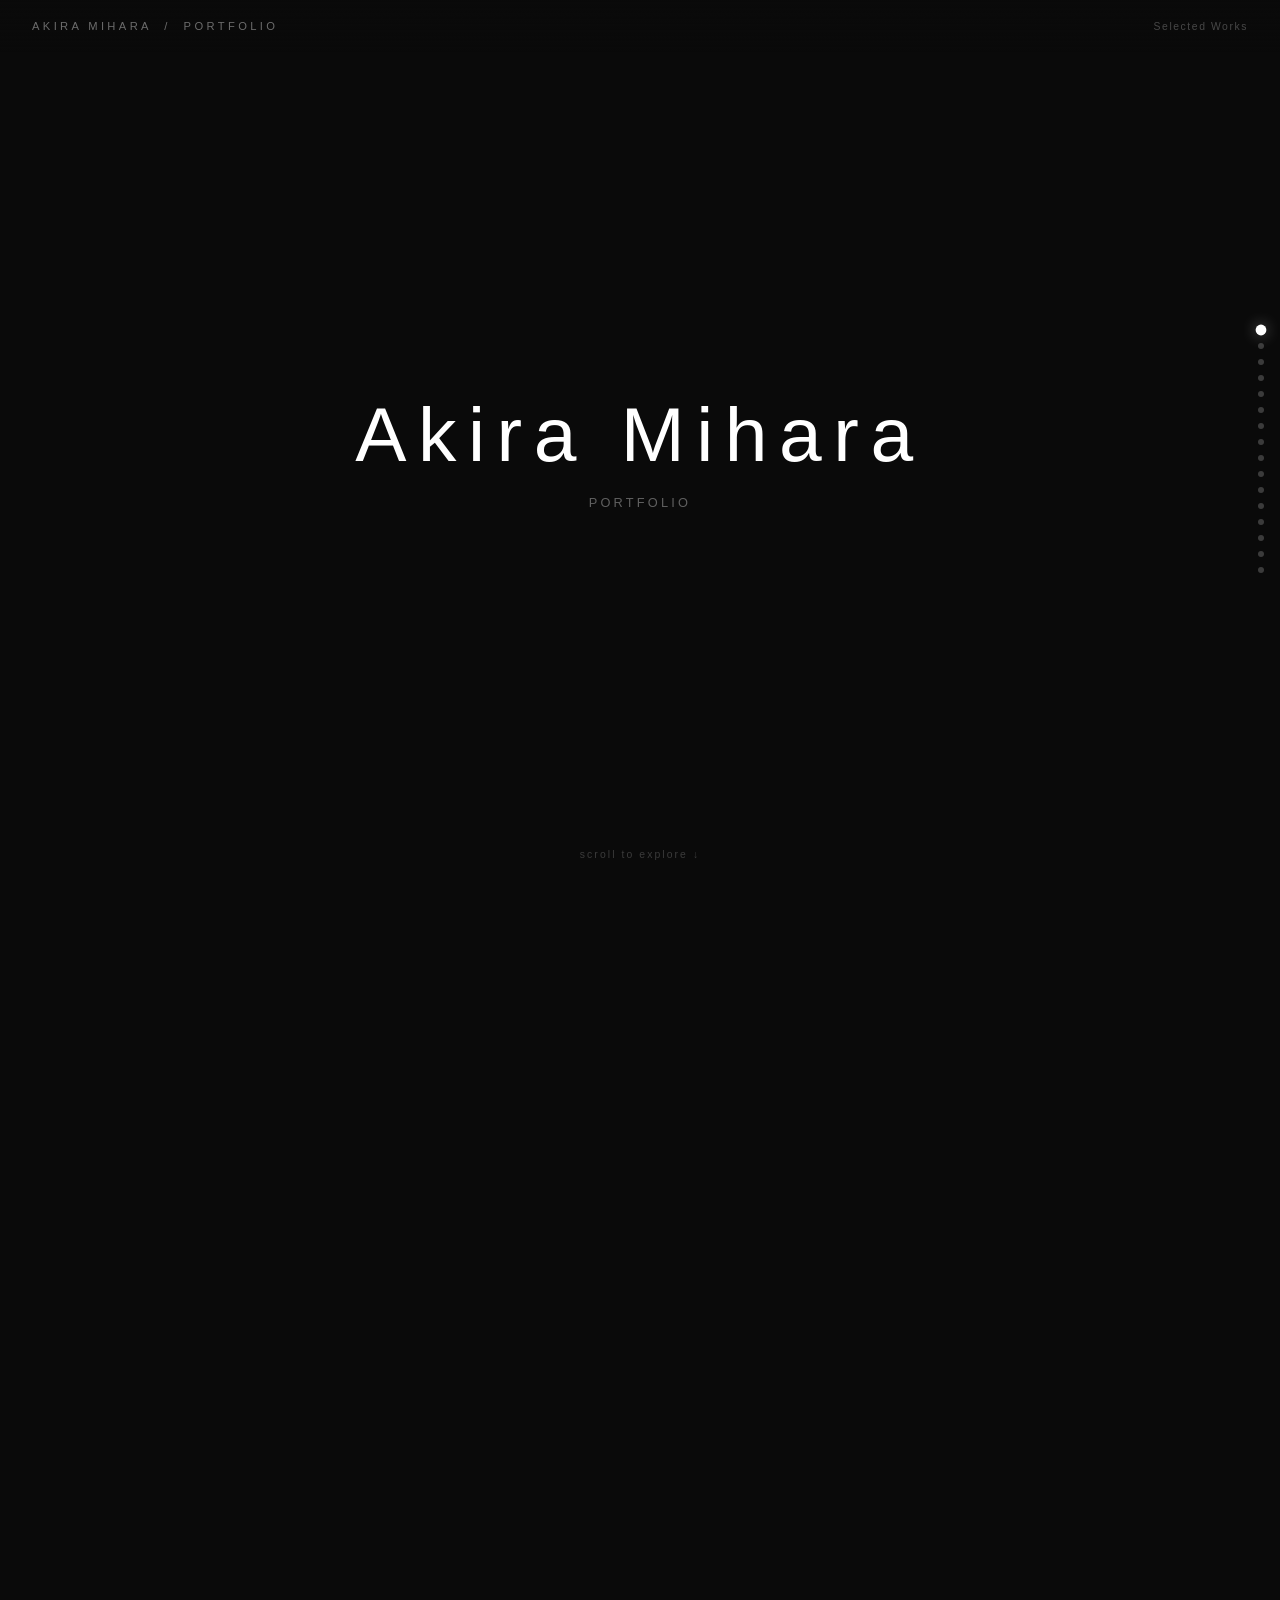
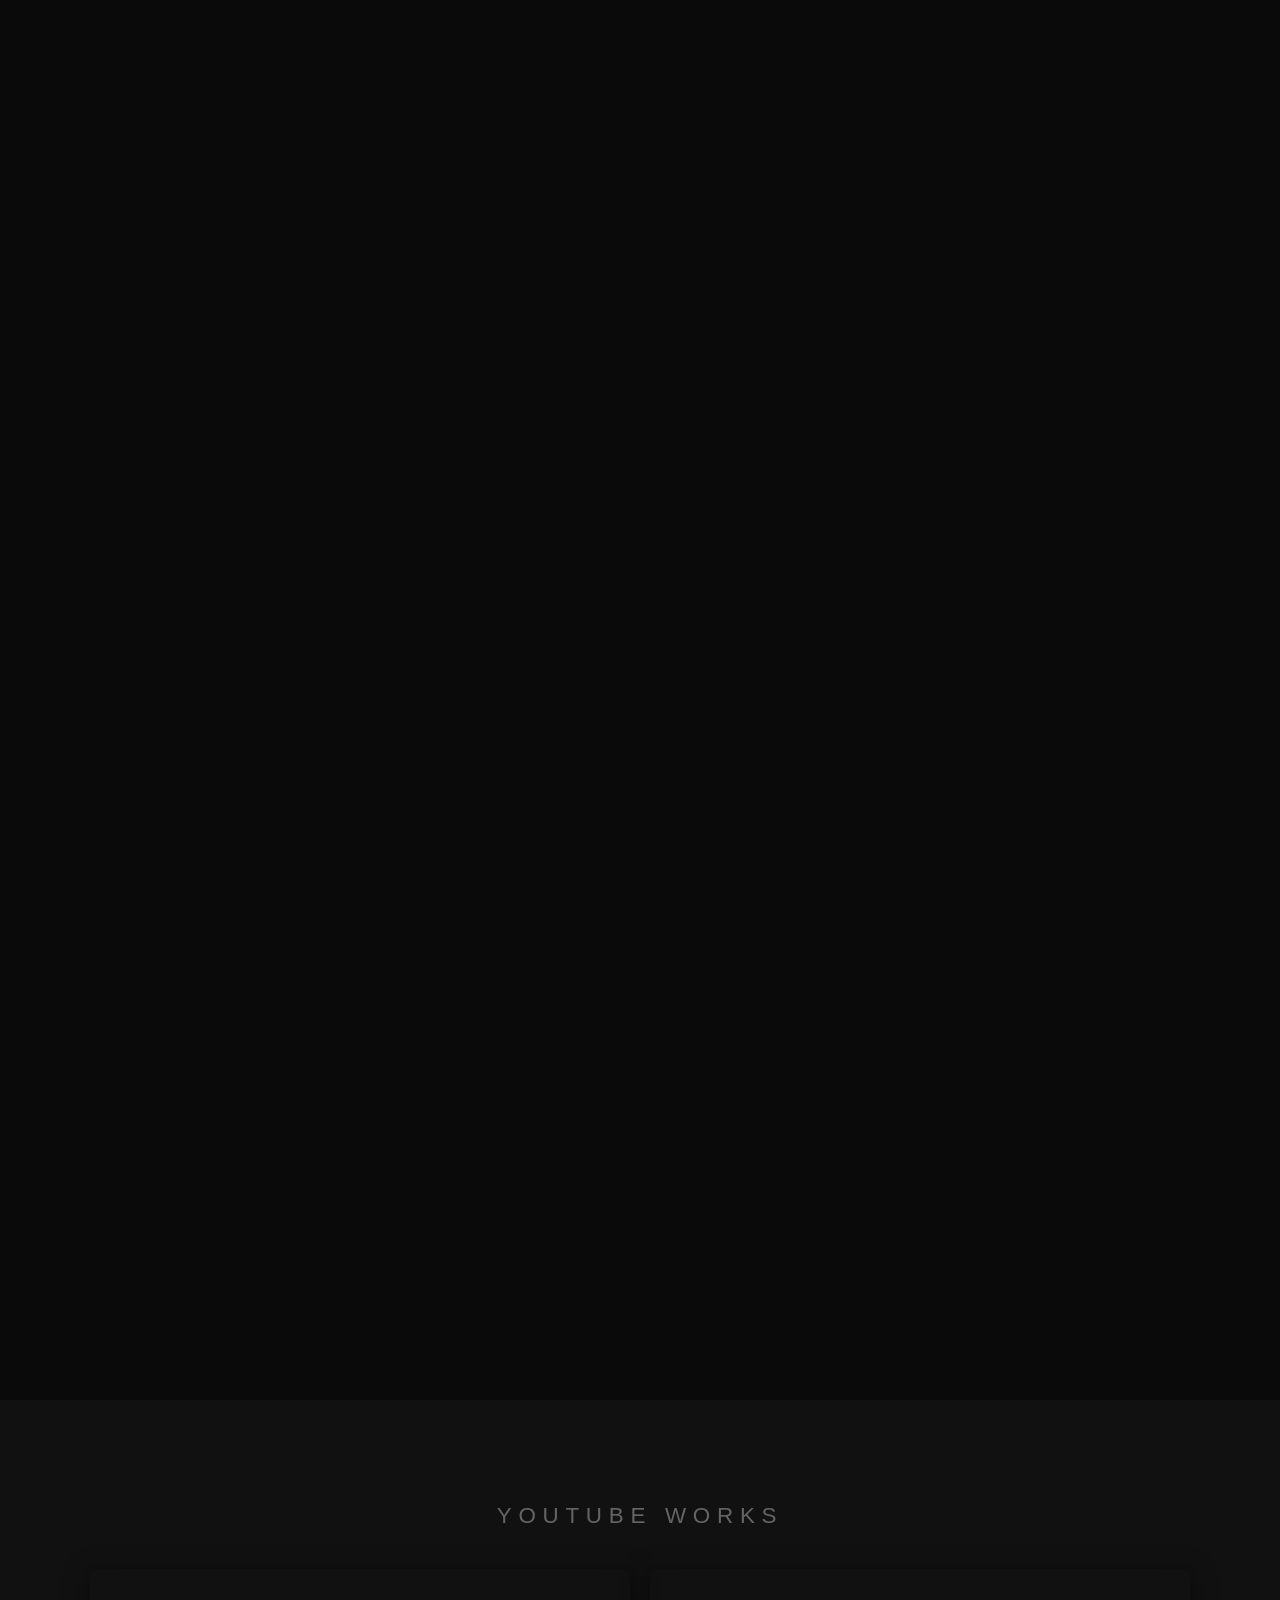
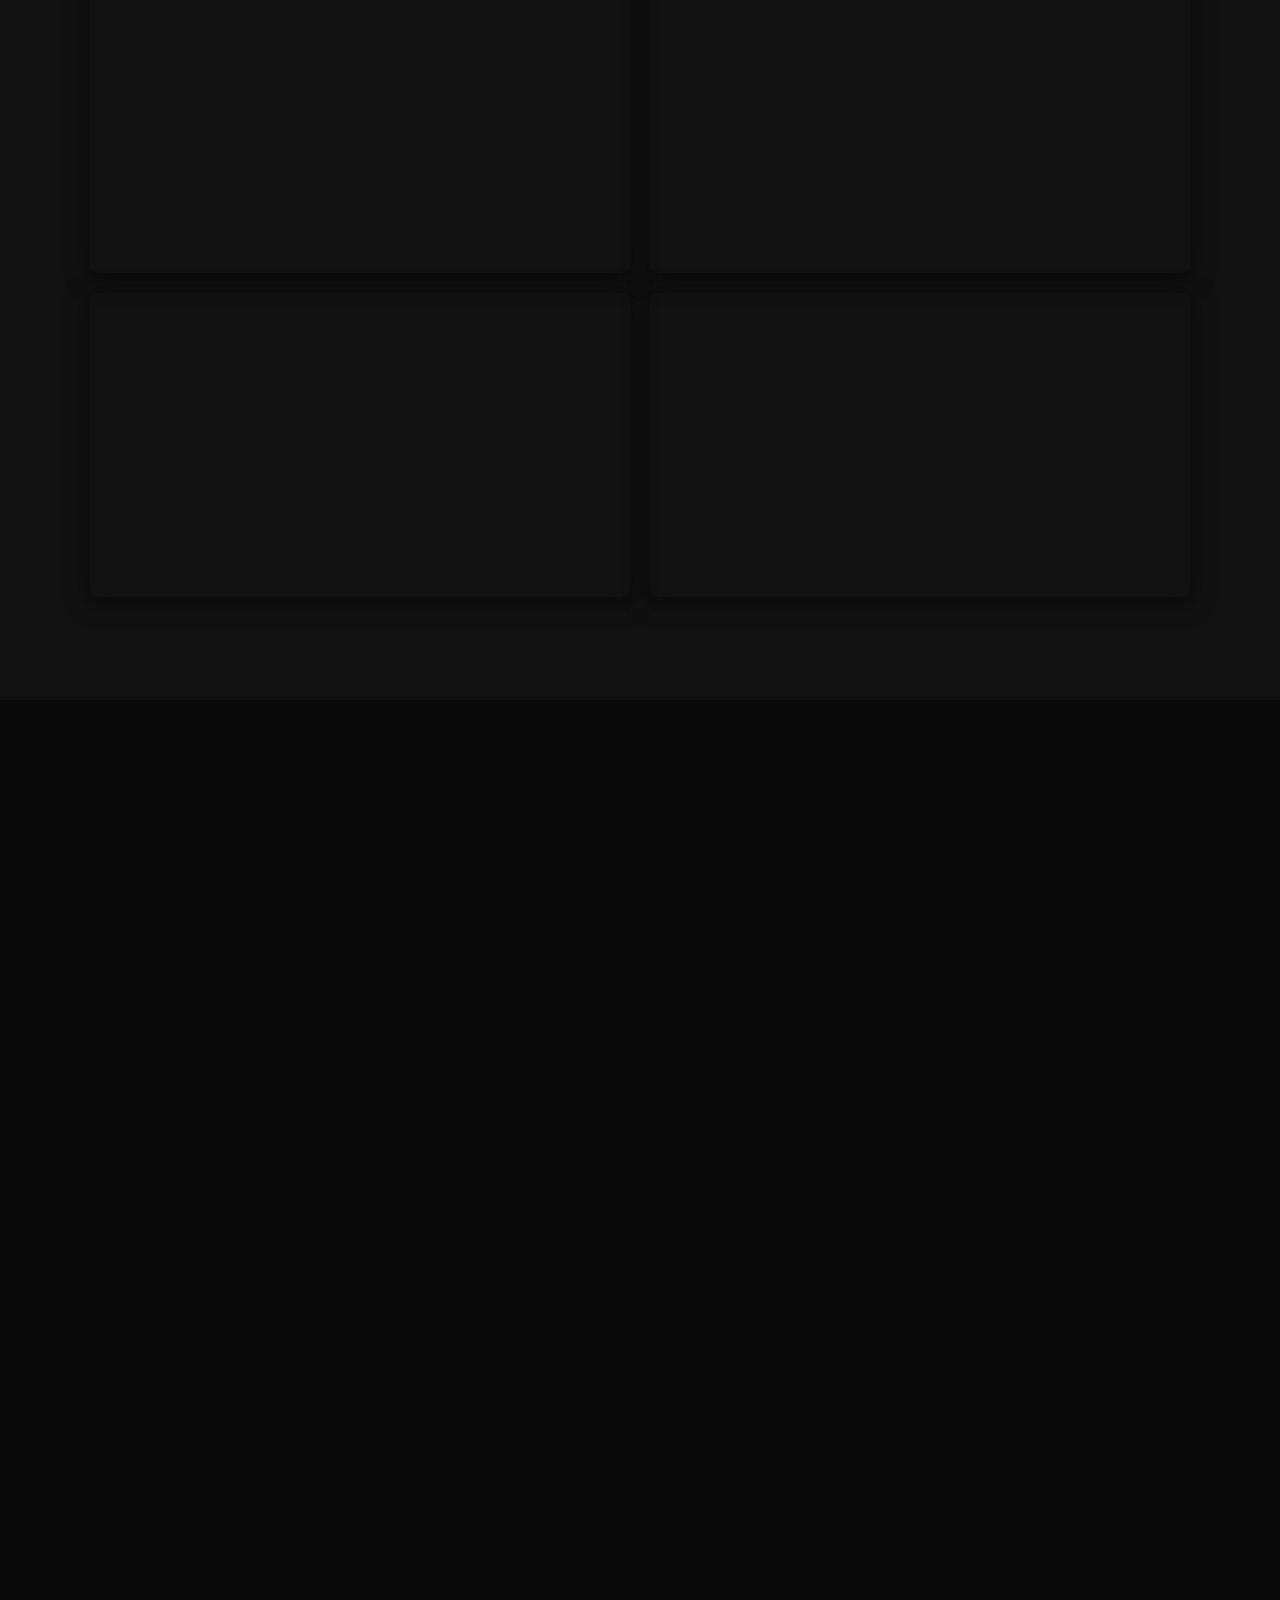
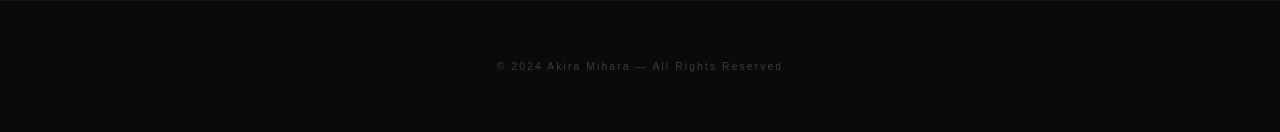
<file: index.html>
<!DOCTYPE html>
<html lang="ja">
<head>
  <meta charset="UTF-8" />
  <meta name="viewport" content="width=device-width, initial-scale=1.0" />
  <title>Akira Mihara – Portfolio</title>
  <style>
    *, *::before, *::after { margin: 0; padding: 0; box-sizing: border-box; }
    html { scroll-behavior: smooth; }
    body {
      background: #0a0a0a;
      color: #fff;
      font-family: 'Helvetica Neue', 'Hiragino Sans', Arial, sans-serif;
      overflow-x: hidden;
    }

    /* ── Progress Bar ── */
    #topbar {
      position: fixed; top: 0; left: 0;
      height: 2px; width: 0%;
      background: linear-gradient(90deg, #666, #fff);
      z-index: 1001;
      transition: width 0.05s linear;
    }

    /* ── Header ── */
    header {
      position: fixed; top: 0; left: 0; right: 0;
      z-index: 999;
      padding: 20px 32px;
      background: linear-gradient(to bottom, rgba(10,10,10,0.95) 0%, transparent 100%);
      pointer-events: none;
      display: flex; justify-content: space-between; align-items: center;
    }
    header h1 {
      font-size: 0.7rem; font-weight: 300;
      letter-spacing: 0.3em; text-transform: uppercase;
      color: rgba(255,255,255,0.4);
    }
    header span {
      font-size: 0.65rem; font-weight: 300;
      letter-spacing: 0.15em;
      color: rgba(255,255,255,0.25);
    }

    /* ── Dot Navigation ── */
    #dot-nav {
      position: fixed; right: 16px; top: 50%;
      transform: translateY(-50%);
      display: flex; flex-direction: column; gap: 10px;
      z-index: 998;
    }
    .dnav {
      width: 6px; height: 6px; border-radius: 50%;
      background: rgba(255,255,255,0.2);
      cursor: pointer; transition: all 0.4s ease;
      border: none; padding: 0;
    }
    .dnav.active {
      background: #fff;
      transform: scale(1.8);
      box-shadow: 0 0 8px rgba(255,255,255,0.4);
    }

    /* ── Hero ── */
    .hero {
      width: 100%; height: 100vh; height: 100svh;
      display: flex; flex-direction: column;
      align-items: center; justify-content: center;
      background: #0a0a0a;
      position: relative;
    }
    .hero h2 {
      font-size: clamp(2rem, 6vw, 5rem);
      font-weight: 100; letter-spacing: 0.15em;
      color: #fff;
      animation: fadeUp 1.2s ease both;
    }
    .hero p {
      margin-top: 16px;
      font-size: 0.8rem; font-weight: 300;
      letter-spacing: 0.25em; text-transform: uppercase;
      color: rgba(255,255,255,0.35);
      animation: fadeUp 1.2s 0.3s ease both;
    }
    .hero .scroll-hint {
      position: absolute; bottom: 40px;
      font-size: 0.65rem; letter-spacing: 0.2em;
      color: rgba(255,255,255,0.2);
      animation: pulse 2s infinite;
    }

    @keyframes fadeUp {
      from { opacity: 0; transform: translateY(30px); }
      to { opacity: 1; transform: translateY(0); }
    }
    @keyframes pulse {
      0%, 100% { opacity: 0.2; }
      50% { opacity: 0.5; }
    }

    /* ── Video Section ── */
    .video-section {
      width: 100%; height: 100vh; height: 100svh;
      display: flex; align-items: center; justify-content: center;
      background: #0a0a0a;
      overflow: hidden;
      position: relative;
    }
    .video-section video {
      width: 100%; height: 100%;
      object-fit: cover;
      display: block;
      opacity: 0;
      transition: opacity 0.8s ease;
    }
    .video-section video.visible { opacity: 1; }

    .video-label {
      position: absolute; bottom: 32px; left: 32px;
      font-size: 0.65rem; font-weight: 300;
      letter-spacing: 0.3em; text-transform: uppercase;
      color: rgba(255,255,255,0.25);
      opacity: 0; transform: translateY(10px);
      transition: all 0.6s ease 0.3s;
    }
    .video-section.in-view .video-label {
      opacity: 1; transform: translateY(0);
    }

    /* ── YouTube Section ── */
    .yt-section {
      width: 100%;
      min-height: 100vh; min-height: 100svh;
      background: #111;
      display: flex; flex-direction: column;
      align-items: center; justify-content: center;
      padding: 80px 32px; gap: 40px;
    }
    .yt-section h2 {
      font-size: clamp(0.9rem, 2.5vw, 1.4rem);
      font-weight: 200; letter-spacing: 0.3em;
      text-transform: uppercase;
      color: rgba(255,255,255,0.35);
    }
    .yt-grid {
      display: grid;
      grid-template-columns: 1fr 1fr;
      gap: 20px; width: 100%; max-width: 1100px;
    }
    @media (max-width: 640px) {
      .yt-grid { grid-template-columns: 1fr; }
      .yt-section { padding: 60px 16px; }
    }
    .yt-item {
      border-radius: 8px; overflow: hidden;
      box-shadow: 0 4px 24px rgba(0,0,0,0.5);
      transition: transform 0.3s ease, box-shadow 0.3s ease;
    }
    .yt-item:hover {
      transform: translateY(-4px);
      box-shadow: 0 8px 32px rgba(0,0,0,0.7);
    }
    .yt-item iframe {
      width: 100%; aspect-ratio: 16/9;
      border: none; display: block;
    }

    /* ── Footer ── */
    footer {
      padding: 60px 32px;
      text-align: center;
      background: #0a0a0a;
      border-top: 1px solid rgba(255,255,255,0.06);
    }
    footer p {
      font-size: 0.65rem; font-weight: 300;
      letter-spacing: 0.2em;
      color: rgba(255,255,255,0.2);
    }

    /* ── Divider ── */
    .section-divider {
      width: 40px; height: 1px;
      background: rgba(255,255,255,0.08);
      margin: 0 auto;
    }
  </style>
</head>
<body>

<div id="topbar"></div>

<header>
  <h1>Akira Mihara &nbsp;/&nbsp; Portfolio</h1>
  <span>Selected Works</span>
</header>

<div id="dot-nav"></div>

<main id="main">
  <section class="hero">
    <h2>Akira Mihara</h2>
    <p>Portfolio</p>
    <span class="scroll-hint">scroll to explore ↓</span>
  </section>
</main>

<footer>
  <p>© 2024 Akira Mihara — All Rights Reserved</p>
</footer>

<script>
  const RAW = 'https://raw.githubusercontent.com/AkiraMihara1289/MyPortfolio/main/';

  const VIDEOS = [
    '1.mp4','2.mp4','3.mp4','4.mp4','5.mp4','6.mp4',
    '7.mp4','8.mp4','8-1.mp4','9.mp4','10.mp4','11.mp4','12.mp4'
  ];
  const VIDEOS_AFTER = ['13.mp4'];

  const YT_IDS = ['GNHDcUYDhSk','oXhrMMxpMfw','CLzW-r_4Ve4','ZGJObgGDjmI'];

  const main = document.getElementById('main');
  const dotNav = document.getElementById('dot-nav');
  const topbar = document.getElementById('topbar');

  const sections = [];
  const dots = [];

  function pad(n) { return String(n).padStart(2, '0'); }

  function makeVideoSection(src, index) {
    const section = document.createElement('section');
    section.className = 'video-section';
    const video = document.createElement('video');
    video.src = RAW + src;
    video.muted = true;
    video.loop = true;
    video.playsInline = true;
    video.preload = 'none';
    section.appendChild(video);
    const label = document.createElement('div');
    label.className = 'video-label';
    label.textContent = 'Work ' + pad(index);
    section.appendChild(label);
    return { el: section, type: 'video' };
  }

  function makeYTSection() {
    const section = document.createElement('section');
    section.className = 'yt-section';
    const h = document.createElement('h2');
    h.textContent = 'YouTube Works';
    section.appendChild(h);
    const grid = document.createElement('div');
    grid.className = 'yt-grid';
    YT_IDS.forEach(id => {
      const item = document.createElement('div');
      item.className = 'yt-item';
      const iframe = document.createElement('iframe');
      iframe.dataset.src = 'https://www.youtube.com/embed/' + id;
      iframe.allow = 'accelerometer; clipboard-write; encrypted-media; gyroscope; picture-in-picture';
      iframe.allowFullscreen = true;
      item.appendChild(iframe);
      grid.appendChild(item);
    });
    section.appendChild(grid);
    return { el: section, type: 'youtube' };
  }

  function addSection(s) {
    main.appendChild(s.el);
    sections.push(s);
    const btn = document.createElement('button');
    btn.className = 'dnav';
    btn.addEventListener('click', () => s.el.scrollIntoView({ behavior: 'smooth' }));
    dotNav.appendChild(btn);
    dots.push(btn);
  }

  // Hero dot
  const heroSection = document.querySelector('.hero');
  sections.push({ el: heroSection, type: 'hero' });
  const heroBtn = document.createElement('button');
  heroBtn.className = 'dnav active';
  heroBtn.addEventListener('click', () => heroSection.scrollIntoView({ behavior: 'smooth' }));
  dotNav.appendChild(heroBtn);
  dots.push(heroBtn);

  let workIndex = 1;
  VIDEOS.forEach(f => { addSection(makeVideoSection(f, workIndex)); workIndex++; });
  addSection(makeYTSection());
  VIDEOS_AFTER.forEach(f => { addSection(makeVideoSection(f, workIndex)); workIndex++; });

  // Observers
  const videoObs = new IntersectionObserver(entries => {
    entries.forEach(entry => {
      const v = entry.target.querySelector('video');
      if (!v) return;
      if (entry.isIntersecting) {
        v.play().catch(() => {});
        v.classList.add('visible');
        entry.target.classList.add('in-view');
      } else {
        v.pause();
        v.classList.remove('visible');
        entry.target.classList.remove('in-view');
      }
    });
  }, { threshold: 0.4 });

  const ytObs = new IntersectionObserver(entries => {
    entries.forEach(entry => {
      if (!entry.isIntersecting) return;
      entry.target.querySelectorAll('iframe[data-src]').forEach(iframe => {
        iframe.src = iframe.dataset.src;
        delete iframe.dataset.src;
      });
      ytObs.unobserve(entry.target);
    });
  }, { threshold: 0.05 });

  const dotObs = new IntersectionObserver(entries => {
    entries.forEach(entry => {
      if (!entry.isIntersecting) return;
      const idx = sections.findIndex(s => s.el === entry.target);
      if (idx < 0) return;
      dots.forEach((d, i) => d.classList.toggle('active', i === idx));
    });
  }, { threshold: 0.4 });

  sections.forEach(s => {
    if (s.type === 'video') videoObs.observe(s.el);
    if (s.type === 'youtube') ytObs.observe(s.el);
    dotObs.observe(s.el);
  });

  // Scroll progress
  window.addEventListener('scroll', () => {
    const total = document.body.scrollHeight - window.innerHeight;
    topbar.style.width = (total > 0 ? (window.scrollY / total) * 100 : 0) + '%';
  }, { passive: true });
</script>
</body>
</html>
</file>
